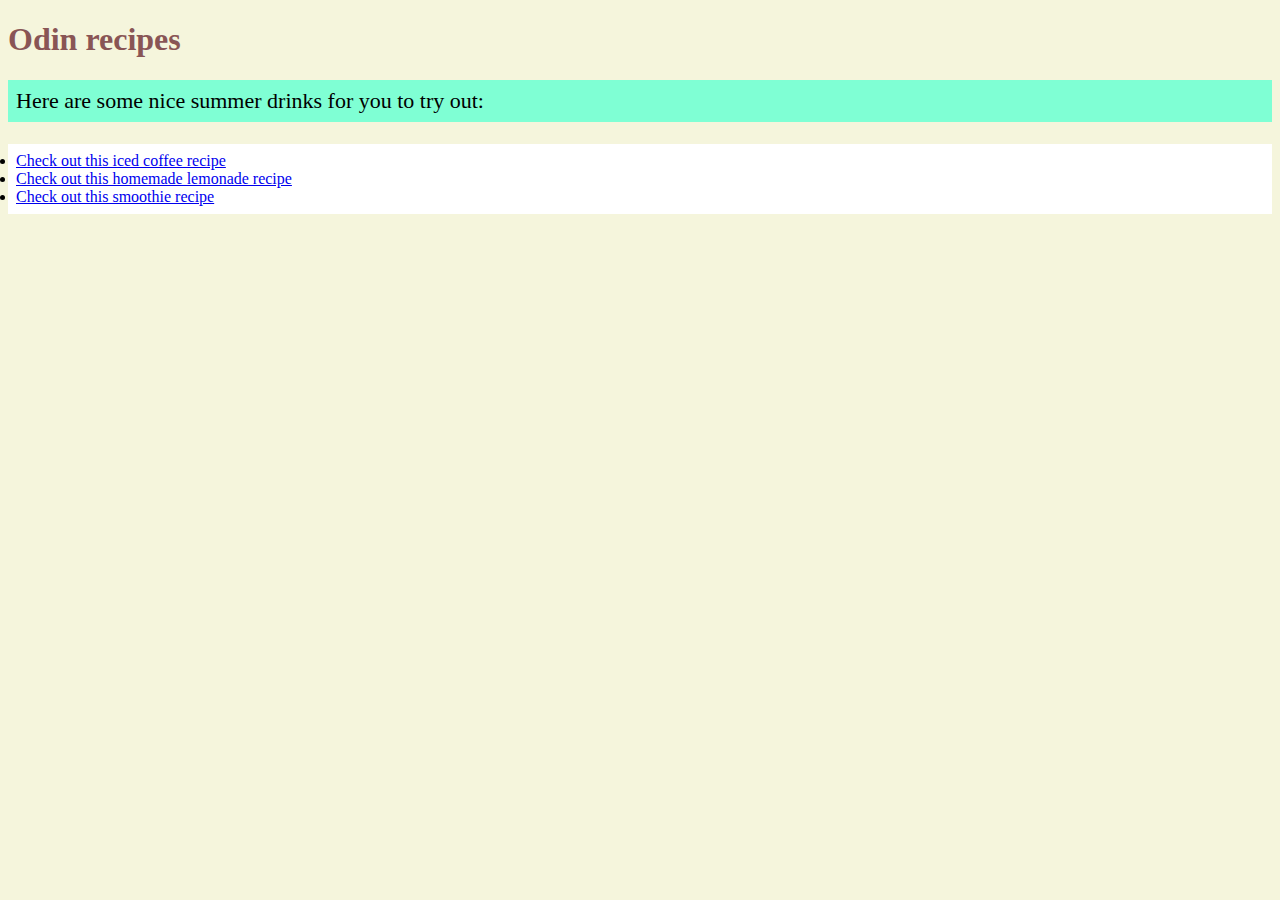
<file: index.html>
<!DOCTYPE html>
<html lang="en">
    <head>
        <meta charset="UTF-8">
        <title>Adriana's kitchen</title>
        <link rel="stylesheet" href="styles.css" />
    </head>

    <body>
        <h1>Odin recipes</h1>
        <p>Here are some nice summer drinks for you to try out:</p>
        <ul>
            <li><a href="./recipes/icecoffee.html" target="_blank">Check out this iced coffee recipe</a></li>
            <li><a href="./recipes/lemonade.html" target="_blank">Check out this homemade lemonade recipe</a></li>
            <li><a href="./recipes/smoothie.html" target="_blank">Check out this smoothie recipe</a></li>
        </ul>
    </body>
</html>
</file>
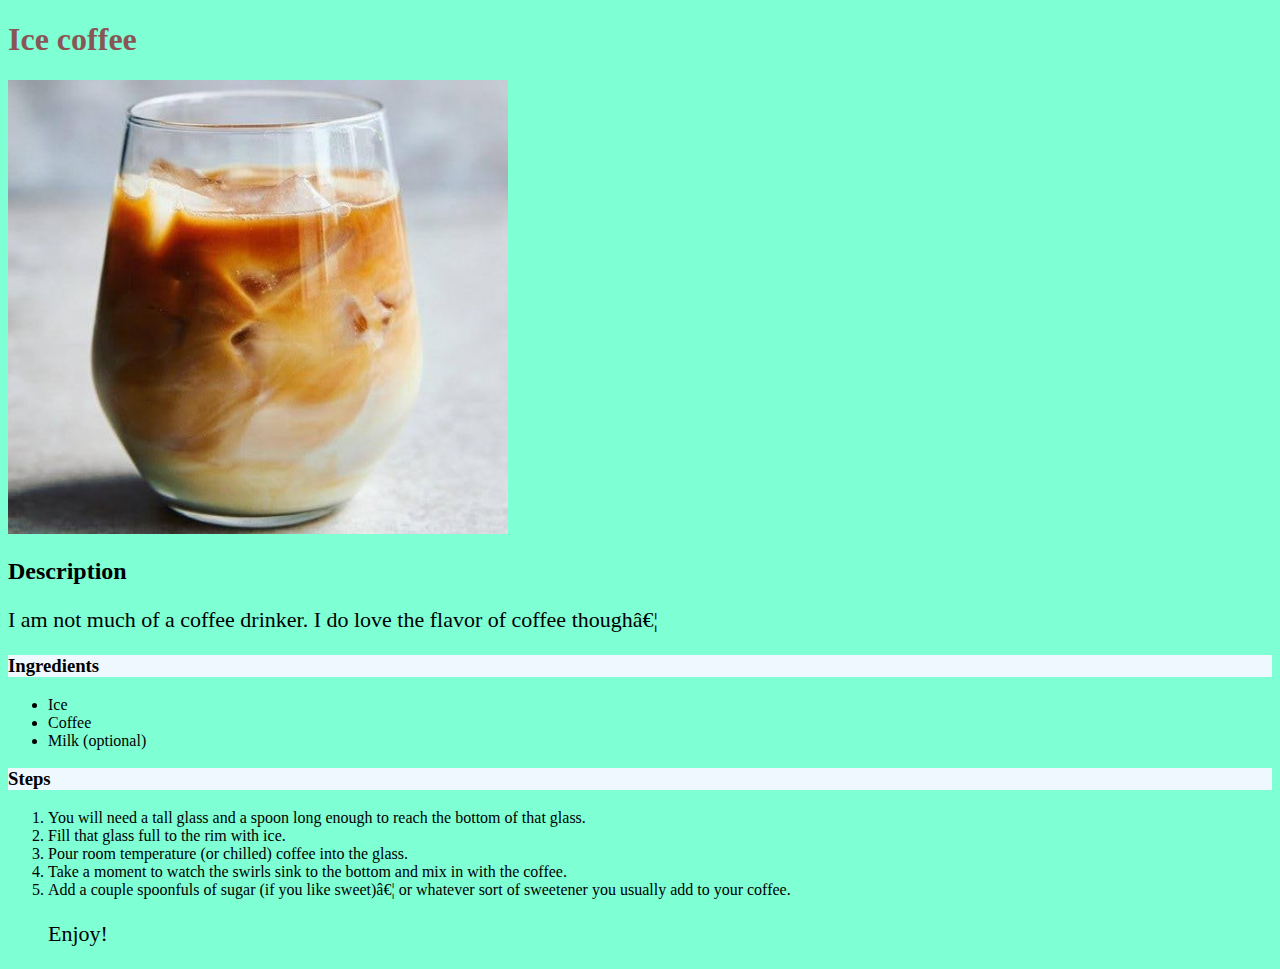
<file: recipes/icecoffee.html>
<!DOCTYPE html>
<html lang="en">
    <head>
        <meta= charset="UTF-8">
        <title>Iced coffee for summer days</title>
        <link rel="stylesheet" href="styles.css">
    </head>

    <body class="second-color">
        <h1>Ice coffee</h1>
        <img src="./images/icecoffee.jpg" alt="Ice coffee picture">
        <h2>Description</h2>

        <p>I am not much of a coffee drinker. I do love the flavor of coffee though…</p>
        <h3>Ingredients</h3>
        <ul>
            <li>Ice</li>
            <li>Coffee</li>
            <li>Milk (optional)</li>
        </ul>
        <h3>Steps</h3>
        <ol>
            <li>You will need a tall glass and a spoon long enough to reach the bottom of that glass.</li>
            <li>Fill that glass full to the rim with ice.</li>
            <li>Pour room temperature (or chilled) coffee into the glass.</li>
            <li>Take a moment to watch the swirls sink to the bottom and mix in with the coffee.</li>
            <li>Add a couple spoonfuls of sugar (if you like sweet)… or whatever sort of sweetener you usually add to your coffee.</li>

            <p>Enjoy!</p>
        </ol>

    </body>

</html>
</file>
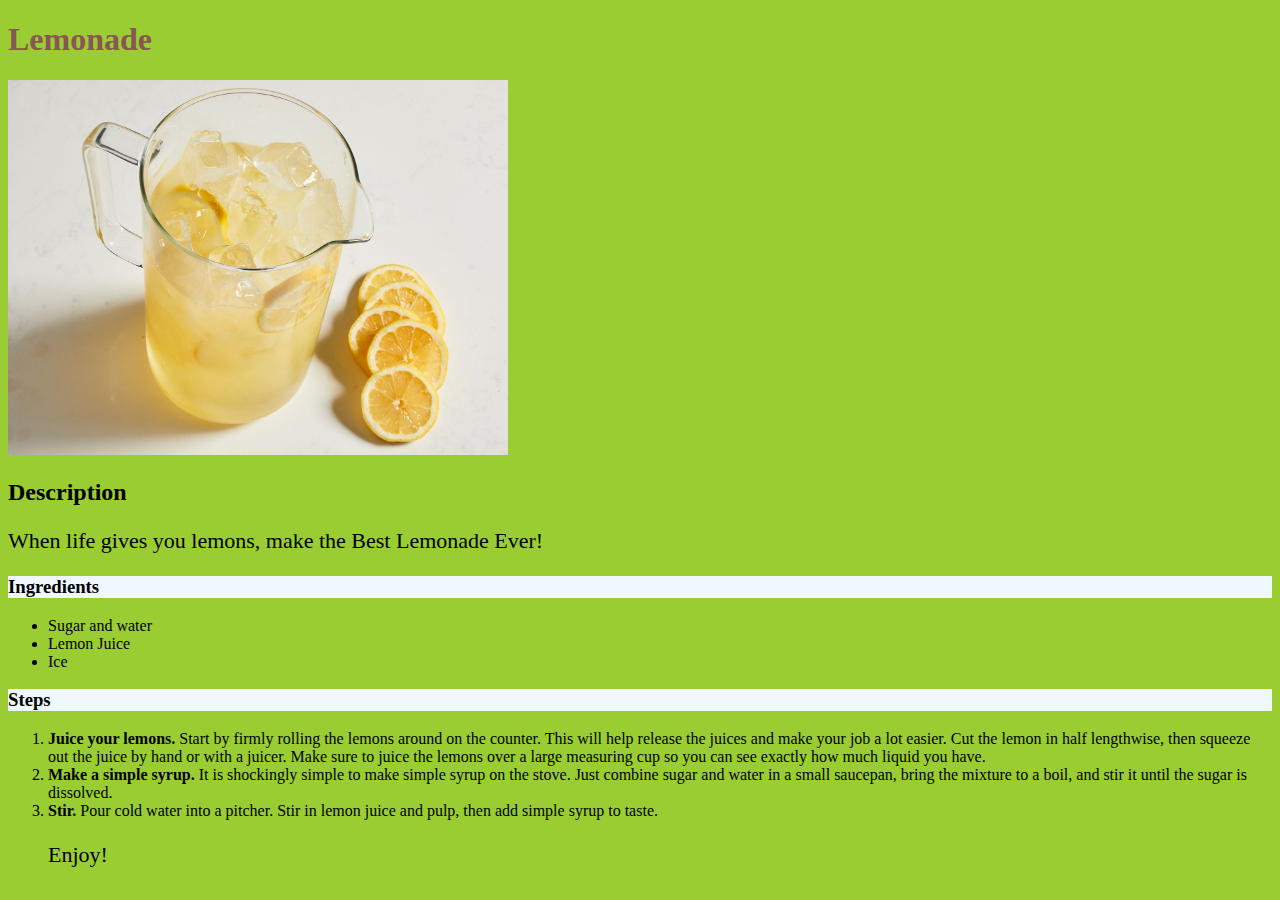
<file: recipes/lemonade.html>
<!DOCTYPE html>
<html lang="en">
    <head>
        <meta= charset="UTF-8">
        <title>Homemade lemonade</title>
        <link rel="stylesheet" href="styles.css">
    </head>

    <body class="first-color">
        <h1>Lemonade</h1>
        <img src="./images/lemonade.jpg" alt="lemonade picture">
        <h2>Description</h2>

        <p>When life gives you lemons, make the Best Lemonade Ever!</p>
        <h3>Ingredients</h3>
        <ul>
            <li>Sugar and water</li>
            <li>Lemon Juice</li>
            <li>Ice</li>
        </ul>
        <h3>Steps</h3>
        <ol>
            <li><strong>Juice your lemons.</strong> Start by firmly rolling the lemons around on the counter. This will help release the juices and make your job a lot easier. Cut the lemon in half lengthwise, then squeeze out the juice by hand or with a juicer.
                Make sure to juice the lemons over a large measuring cup so you can see exactly how much liquid you have.</li>
            <li><strong>Make a simple syrup. </strong>It is shockingly simple to make simple syrup on the stove. Just combine sugar and water in a small saucepan, bring the mixture to a boil, and stir it until the sugar is dissolved.</li>
            <li><strong>Stir. </strong>Pour cold water into a pitcher. Stir in lemon juice and pulp, then add simple syrup to taste.</li>    
            <p>Enjoy!</p>
        </ol>

    </body>

</html>
</file>
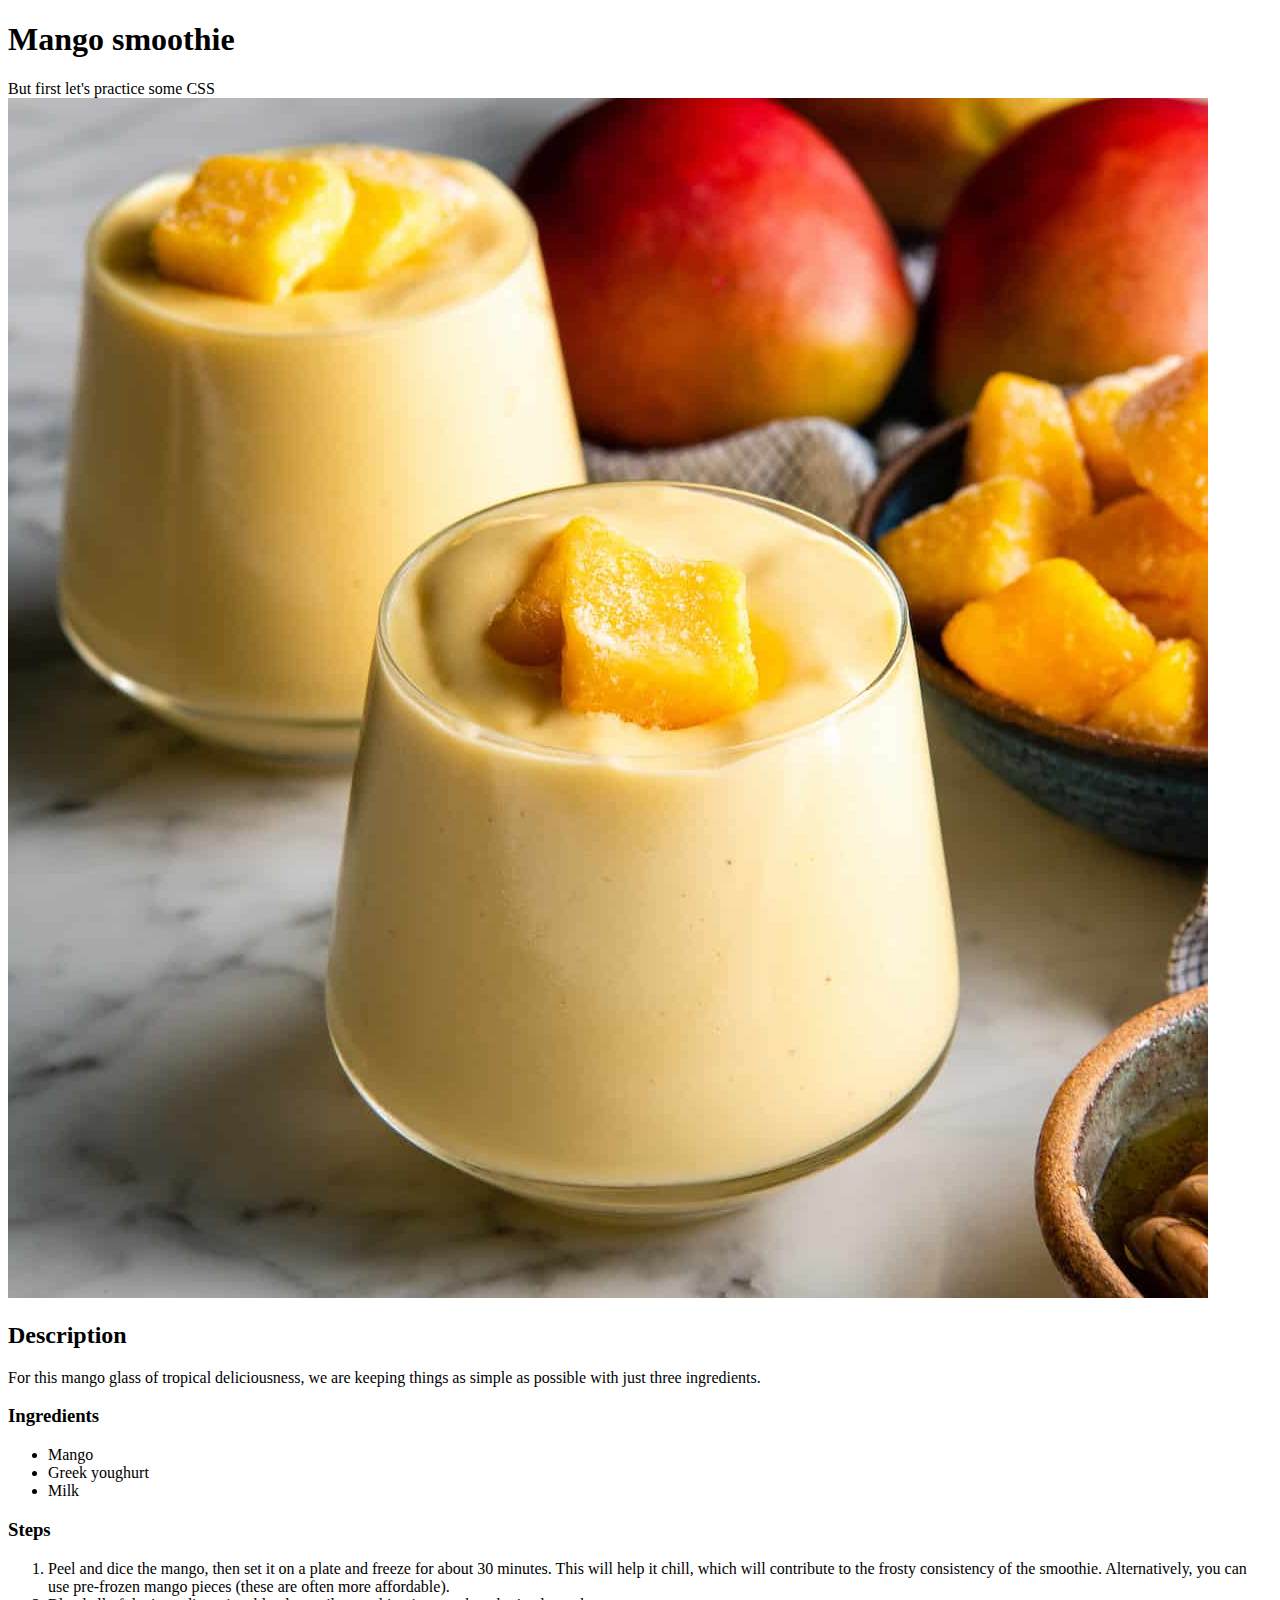
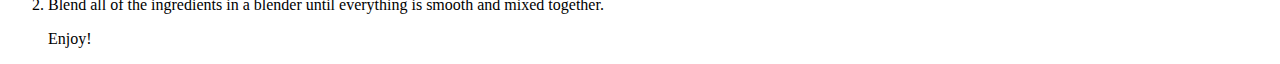
<file: recipes/smoothie.html>
<!DOCTYPE html>
<html lang="en">
    <head>
        <meta= charset="UTF-8">
        <title>Smoothies</title>
    </head>

    <body>
        <h1>Mango smoothie</h1>
        <div>But first let's practice some CSS</div>
        <img src="./images/mango.jpg" alt="mango smoothie picture">
        <h2>Description</h2>

        <p>For this mango glass of tropical deliciousness, we are keeping things as simple as possible with just three ingredients.</p>
        <h3>Ingredients</h3>
        <ul>
            <li>Mango</li>
            <li>Greek youghurt</li>
            <li>Milk</li>
        </ul>
        <h3>Steps</h3>
        <ol>
            <li>Peel and dice the mango, then set it on a plate and freeze for about 30 minutes. This will help it chill, which will contribute to the frosty consistency of the smoothie. Alternatively, you can use pre-frozen mango pieces (these are often more affordable).</li>
            <li>Blend all of the ingredients in a blender until everything is smooth and mixed together.</li>

            <p>Enjoy!</p>
        </ol>

    </body>

</html>
</file>
<file: styles.css>
/* styles.css */


h1 
{
  color: rgb(137, 85, 85);
  
}

  
body {
  background-color: beige;
}

p {
  font-size: 22px;
  padding: 8px;
  background-color: aquamarine;
}

ul {
  background-color: white;
  padding: 8px;
}
</file>
<file: recipes/styles.css>
/* styles.css */


h1 
{
  color: rgb(137, 85, 85);
  
}

  
.first-color {
  background-color: yellowgreen;
}

.second-color {
  background-color: aquamarine;
}

p {
  font-size: 22px;
}

img {
  height: auto;
  width: 500px;
}

h3 {
  background-color: aliceblue;
}
</file>
